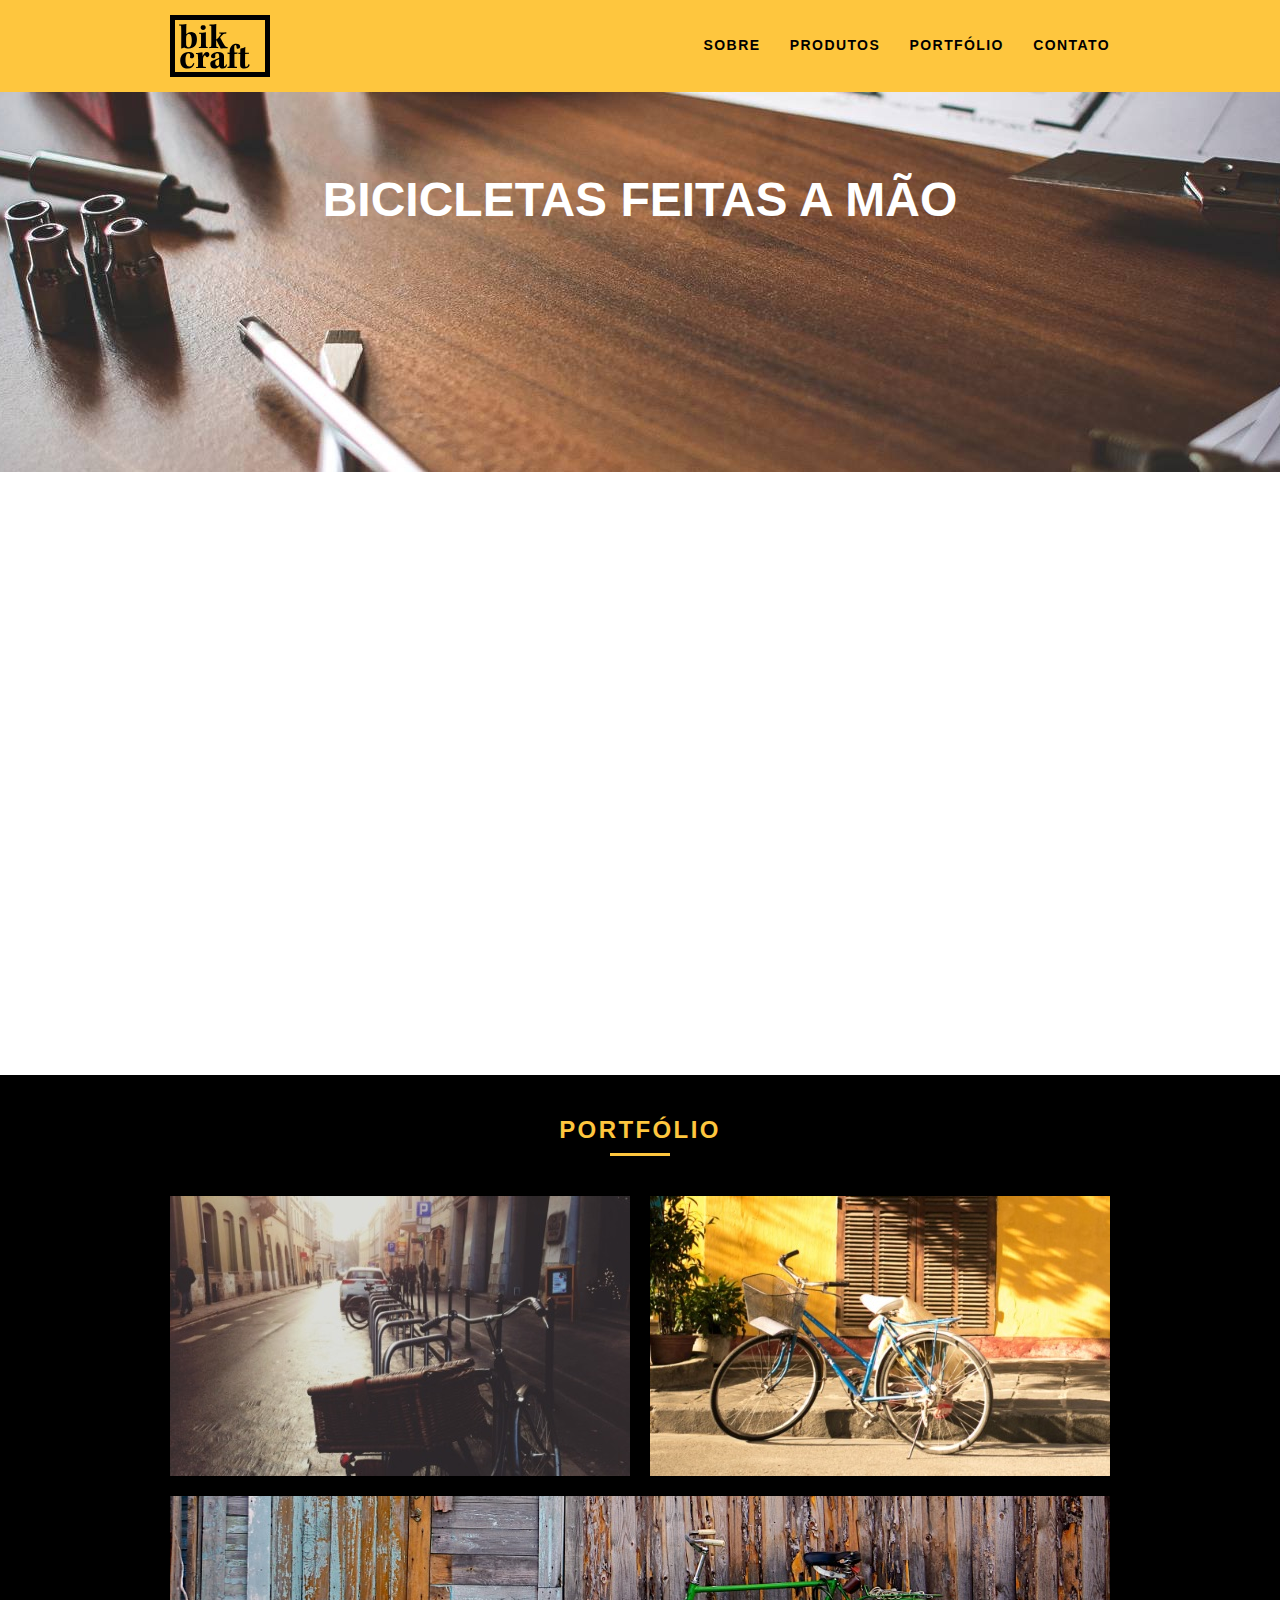
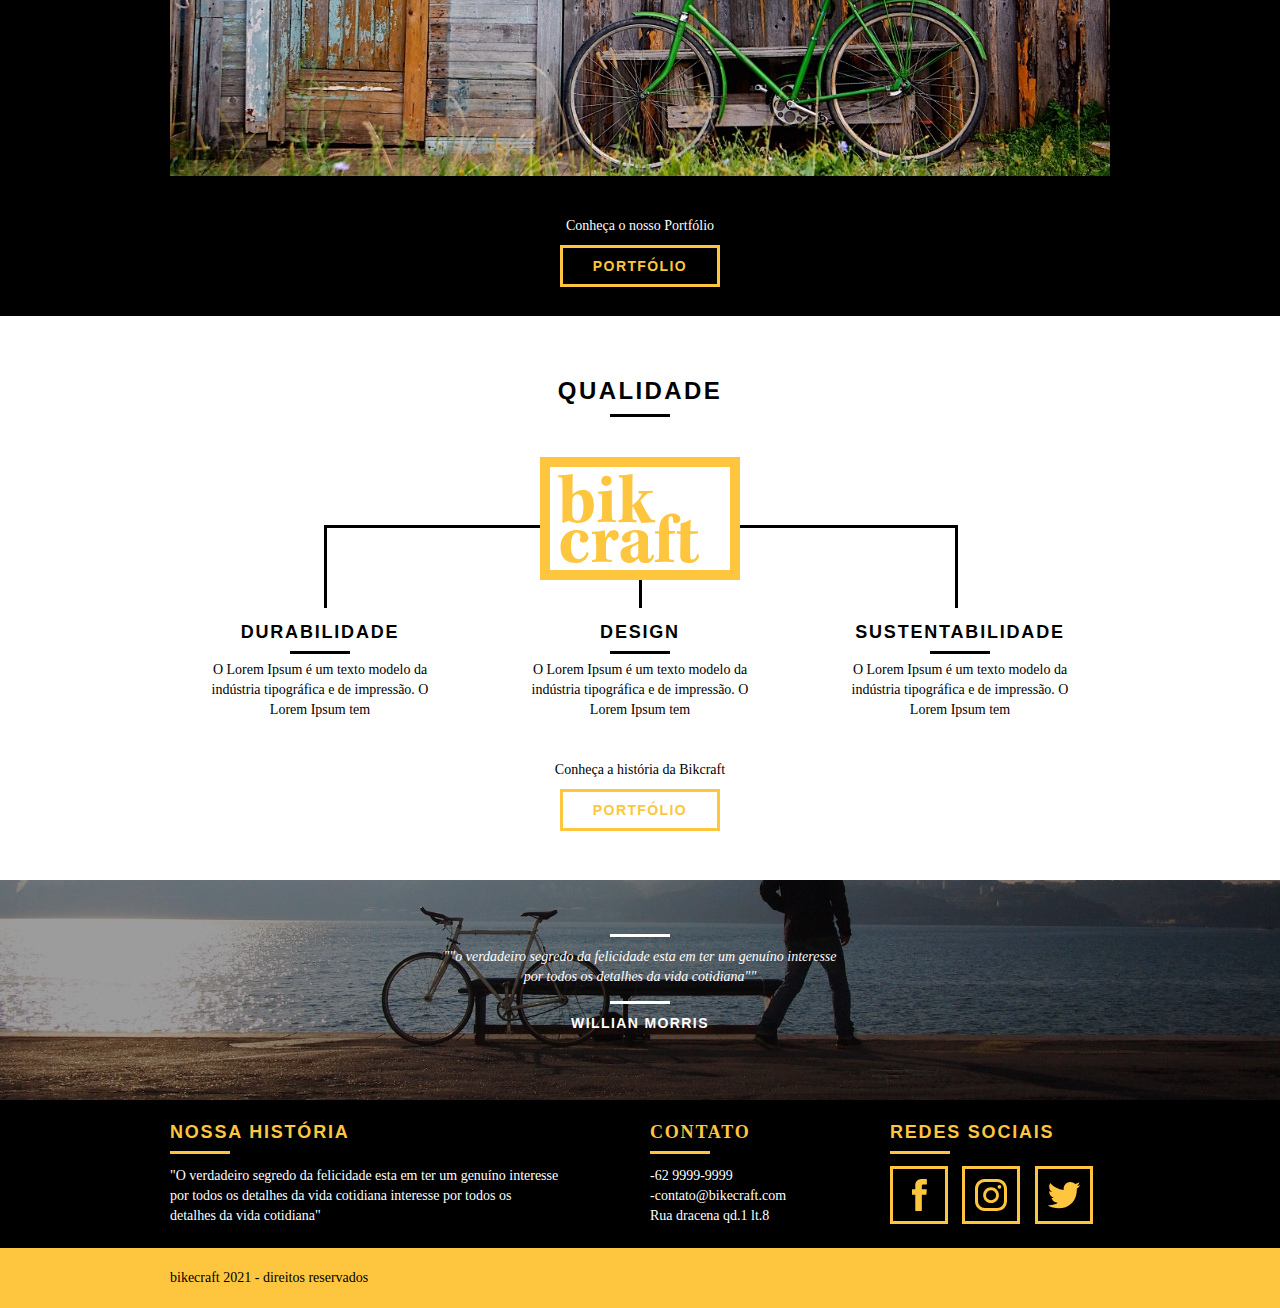
<file: web/index.html>
<!DOCTYPE html>
<html lang="pt-br">

<head>
	<meta charset="utf-8">
	<title>Bikcraft</title>
	<link rel="stylesheet" href="css/normalize.css">
	<link rel="stylesheet" href="css/reset.css">
	<link rel="stylesheet" href="css/grid.css">
	<link rel="stylesheet" href="css/style.css">
	<link rel="stylesheet" href="css/responsivo.css">
	<script>document.documentElement.classList.add("js");</script>
</head>

<body>


	<header class="header">
		<div class="container">
			<a href="index.html" class="grid-4">
				<img src="img/bikcraft.svg" alt="Bikcraft">
			</a>
			<nav class="grid-12 header_menu">
				<ul>
					<li><a href="sobre.html">Sobre</a></li>
					<li><a href="produtos.html">Produtos</a></li>
					<li><a href="portfolio.html">Portfólio</a></li>
					<li><a href="contato.html">Contato</a></li>
				</ul>
			</nav>
		</div>
	</header>

	<section class="introducao">
		<div class="container">
			<h1 data-anime="400" class="fadeInDown">Bicicletas feitas a mão</h1>
			<blockquote data-anime="800" class="fadeInDown quote-externo">
				<p>"não tenha nada em sua casa que você não considere útil ou acredita ser bonito"</p>
				<cite>WILLIAN MORRIS</cite>
			</blockquote>
			<a data-anime="1200" href="produtos.html" class="btn">Orçamento</a>

		</div>
	</section>

	<section data-anime="1600" class=" fadeInDown produtos container">
		<h2 class="subtitulo">Produtos</h2>
		<ul class="produtos_lista">

			<li class="grid-1-3">
				<div class="produtos_icone">
					<img src="img/produtos/passeio.svg" alt="Bikcraft Passeio">
				</div>
				<h3>Passeio</h3>
				<p>O Lorem Ipsum é um texto modelo da indústria tipográfica e de impressão.</p>
			</li>

			<li class="grid-1-3">
				<div class="produtos_icone">
					<img src="img/produtos/esporte.svg" alt="Bikcraft Esporte">
				</div>
				<h3>Esporte</h3>
				<p>O Lorem Ipsum é um texto modelo da indústria tipográfica e de impressão.</p>
			</li>

			<li class="grid-1-3">
				<div class="produtos_icone">
					<img src="img/produtos/retro.svg" alt="Bikcraft Retro">
				</div>
				<h3>Retro</h3>
				<p>O Lorem Ipsum é um texto modelo da indústria tipográfica e de impressão.</p>
			</li>
		</ul>

		<div class="call">
			<p>clique aqui e veja os detalhes dos produtos</p>
			<a href="produtos.html" class="btn btn-preto">Produtos</a>
		</div>

	</section>
	<!-- Fecha Produtos -->

	<section class="portfolio">
		<div class="container">
			<h2 class="subtitulo">Portfólio</h2>
			<ul class="portfolio_lista">
				<li class="grid-8"><img src="img/portfolio/retro.jpg" alt="Bicicleta Retro"></li>
				<li class="grid-8"><img src="img/portfolio/passeio.jpg" alt="Bicicleta Passeio"></li>
				<li class="grid-16"><img src="img/portfolio/esporte.jpg" alt="Bicicleta Esporte"></li>

			</ul>
			<div class="call">
				<p>Conheça o nosso Portfólio</p>
				<a href="portfolio.html" class="btn">Portfólio</a>
			</div>
		</div>
	</section>

	<section class="qualidade container">
		<h2 class="subtitulo">Qualidade</h2>
		<img src="img/bikcraft-qualidade.svg" alt="Bikcraft">
		<ul class="qualidade_lista">
			<li class="grid-1-3">
				<h3>Durabilidade</h3>
				<p>O Lorem Ipsum é um texto modelo da indústria tipográfica e de impressão. O Lorem Ipsum tem </p>
			</li>
			<li class="grid-1-3">
				<h3>Design</h3>
				<p>O Lorem Ipsum é um texto modelo da indústria tipográfica e de impressão. O Lorem Ipsum tem </p>
			</li>
			<li class="grid-1-3">
				<h3>Sustentabilidade</h3>
				<p>O Lorem Ipsum é um texto modelo da indústria tipográfica e de impressão. O Lorem Ipsum tem </p>
			</li>


		</ul>
		<div class="call">
			<p>Conheça a história da Bikcraft</p>
			<a href="portfolio.html" class="btn btn-preto">Portfólio</a>
		</div>

	</section>
	<section class="quebra">
		<blockquote class="quote-externo container">
			<p>""o verdadeiro segredo da felicidade esta em ter um genuíno interesse por todos os detalhes da vida cotidiana""</p>
			<cite>WILLIAN MORRIS</cite>
		</blockquote>
	</section>

	<footer>
		<div class="footer">
			<div class="container">

				<div class="grid-8 footer_historia">
					<h3>Nossa história</h3>
					<p>"O verdadeiro segredo da felicidade esta em ter um genuíno interesse por todos os detalhes da vida cotidiana interesse por todos os detalhes da vida cotidiana"</p>
				</div>

				<div class="grid-4 footer_contato">
					<h3>Contato</h3>
					<ul>
						<li>-62 9999-9999</li>
						<li>-contato@bikecraft.com</li>
						<li>Rua dracena qd.1 lt.8</li>
					</ul>
				</div>

				<div class="grid-4 footer_redes">
					<h3>Redes Sociais</h3>
					<ul>
						<li><a href="http://facebook.com" target="_blank"><img src="img/redes-sociais/facebook.svg" alt="facebook bikcraft"></a></li>
						<li><a href="http://instagram.com" target="_blank"><img src="img/redes-sociais/instagram.svg" alt="instagram bikcraft"></a></li>
						<li><a href="http://twitter.com" target="_blank"><img src="img/redes-sociais/twitter.svg" alt="twitter bikcraft"></a></li>
					</ul>
				</div>

			</div>
		</div>

		<div class="copy">
			<div class="container">
				<p class="grid-16">bikecraft 2021 - direitos reservados</p>
			</div>
		</div>

	</footer>

	<script src="js/simple-anime.js"></script>
	<script src="js/script.js"></script>
</body>

</html>
</file>
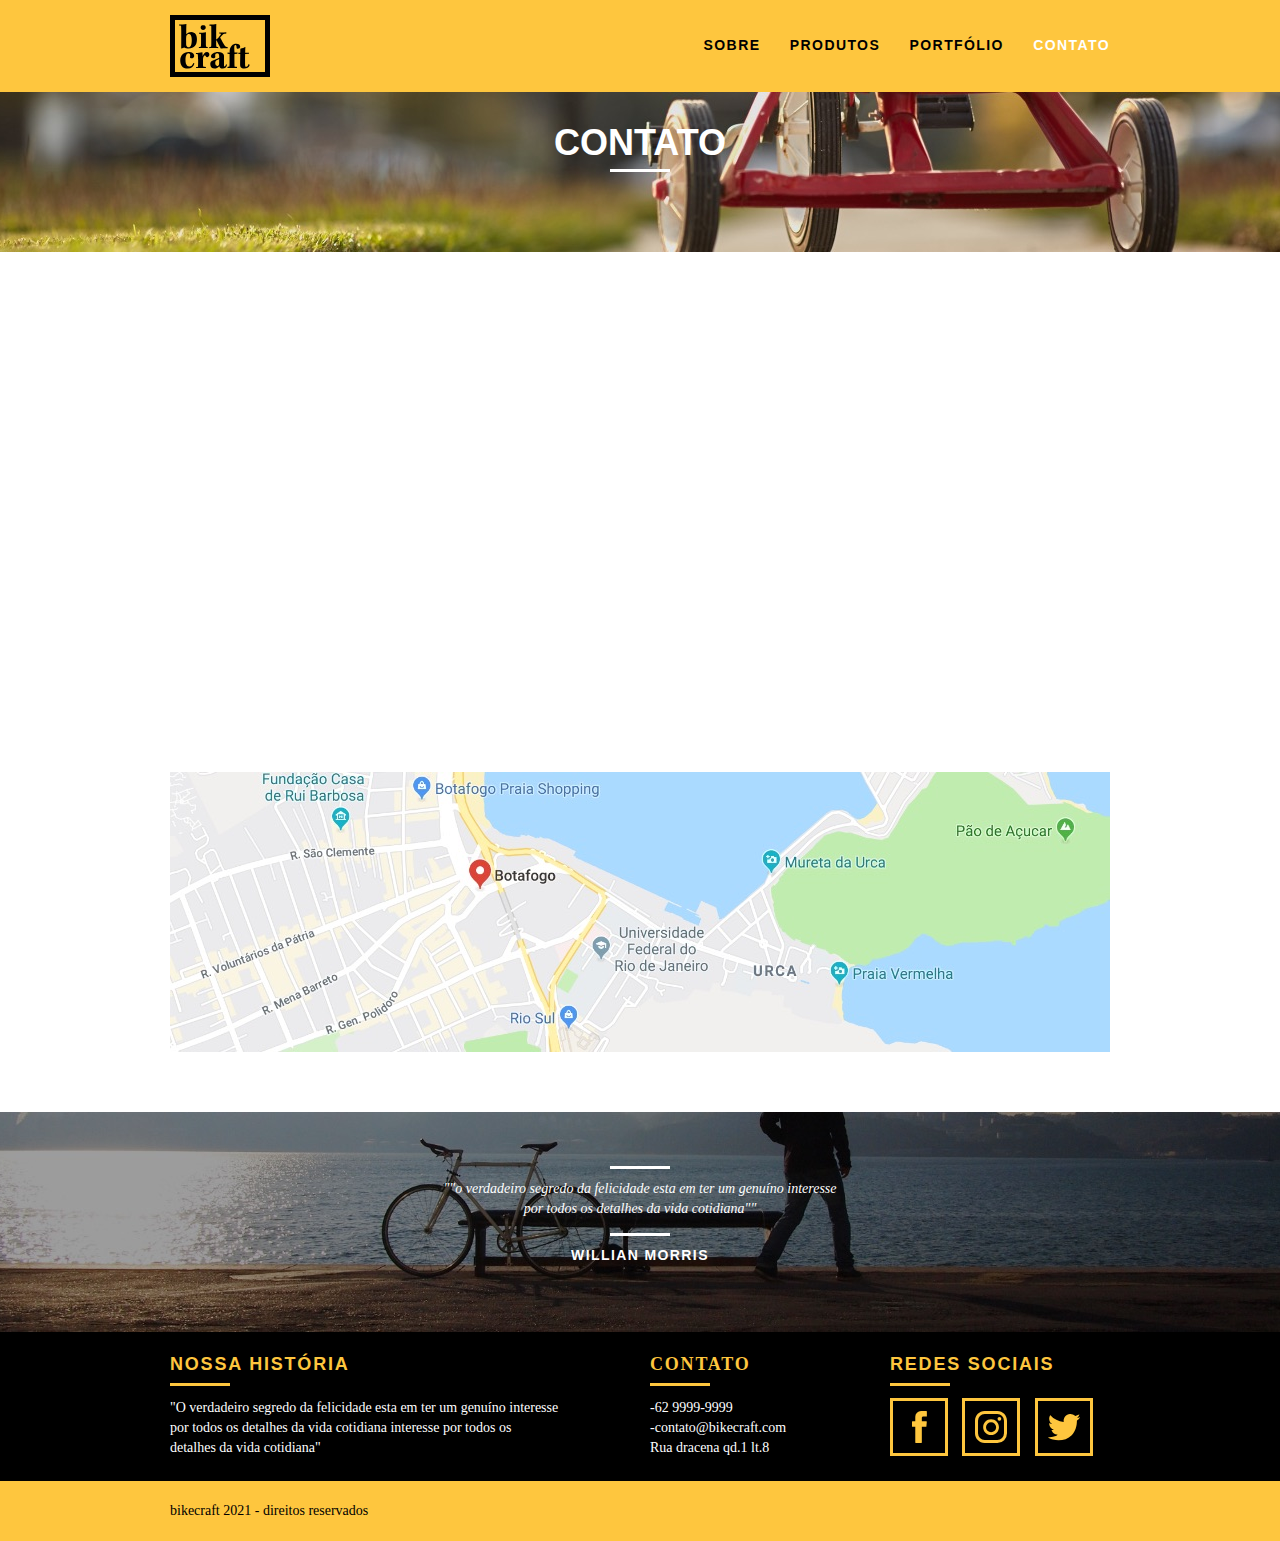
<file: web/contato.html>
<!DOCTYPE html>
<html lang="pt-br">

<head>
	<meta charset="utf-8">
	<title>Bikcraft - Contatos</title>
	<link rel="stylesheet" href="css/normalize.css">
	<link rel="stylesheet" href="css/reset.css">
	<link rel="stylesheet" href="css/grid.css">
	<link rel="stylesheet" href="css/style.css">
	<link rel="stylesheet" href="css/contato.css">
	<link rel="stylesheet" href="css/responsivo.css">
	<script>document.documentElement.classList.add("js");</script>
</head>

<body>

	<header class="header">
		<div class="container">
			<a href="index.html" class="grid-4">
				<img src="img/bikcraft.svg" alt="Bikcraft">
			</a>
			<nav class="grid-12 header_menu">
				<ul>
					<li><a href="sobre.html">Sobre</a></li>
					<li><a href="produtos.html ">Produtos</a></li>
					<li><a href="portfolio.html">Portfólio</a></li>
					<li><a href="contato.html" class="menu_ativo">Contato</a></li>
				</ul>
			</nav>
		</div>
	</header>

	<section class="introducao_interna interna_contato">
		<div class="container">
			<h1 data-anime="400" class="fadeInDown">Contato</h1>
			<p data-anime="800" class="fadeInDown quote-externo">tire as suas dúvidas com a gente</p>
		</div>
	</section>

	<!-- contato começa aqui -->

	<section data-anime="1200" class="fadeInDown contato container">
		<form id="form_orcamento" class="contato_form grid-8">
			<label for="nome">Nome</label>
			<input type="text" id="nome">
			<label for="email">E-mail</label>
			<input type="text" id="email">
			<label for="telefone">Telefone</label>
			<input type="text" id="telefone">
			<label for="espec">Especificações</label>
			<textarea id="espec"></textarea>

			<button type="submit" class="btn btn-preto">Enviar</button>
		</form>
		<div class="contato_dados grid-8">
			<h3>Dados</h3>
			<span>+55 62 9999-9999</span>
			<span>orçamento@bikecraft.com</span>
			<span> Rua ali perto - Botafogo</span>
			<span>Goiânia - GO - Brasil</span>
			<h3>Redes sociais</h3>
			<ul>
				<li><a href="http://facebook.com" target="_blank"><img src="img/redes-sociais/facebook.svg" alt="facebook bikcraft"></a></li>
				<li><a href="http://instagram.com" target="_blank"><img src="img/redes-sociais/instagram.svg" alt="instagram bikcraft"></a></li>
				<li><a href="http://twitter.com" target="_blank"><img src="img/redes-sociais/twitter.svg" alt="twitter bikcraft"></a></li>
			</ul>
		</div>
	</section>

	<!-- mapinha -->

	<section class="container contato_mapa">
		<a href="https://www.google.com.br/maps/preview" target="_blank" class="grid-16"><img src="img/endereco-bikcraft.jpg" alt=""></a>
	</section>





	<!-- Footer começa aqui-->
	<section class="quebra">
		<blockquote class="quote-externo container">
			<p>""o verdadeiro segredo da felicidade esta em ter um genuíno interesse por todos os detalhes da vida cotidiana""</p>
			<cite>WILLIAN MORRIS</cite>
		</blockquote>
	</section>

	<footer>
		<div class="footer">
			<div class="container">

				<div class="grid-8 footer_historia">
					<h3>Nossa história</h3>
					<p>"O verdadeiro segredo da felicidade esta em ter um genuíno interesse por todos os detalhes da vida cotidiana interesse por todos os detalhes da vida cotidiana"</p>
				</div>

				<div class="grid-4 footer_contato">
					<h3>Contato</h3>
					<ul>
						<li>-62 9999-9999</li>
						<li>-contato@bikecraft.com</li>
						<li>Rua dracena qd.1 lt.8</li>
					</ul>
				</div>

				<div class="grid-4 footer_redes">
					<h3>Redes Sociais</h3>
					<ul>
						<li><a href="http://facebook.com" target="_blank"><img src="img/redes-sociais/facebook.svg" alt="facebook bikcraft"></a></li>
						<li><a href="http://instagram.com" target="_blank"><img src="img/redes-sociais/instagram.svg" alt="instagram bikcraft"></a></li>
						<li><a href="http://twitter.com" target="_blank"><img src="img/redes-sociais/twitter.svg" alt="twitter bikcraft"></a></li>
					</ul>
				</div>

			</div>
		</div>

		<div class="copy">
			<div class="container">
				<p class="grid-16">bikecraft 2021 - direitos reservados</p>
			</div>
		</div>

	</footer>

	<script src="js/simple-anime.js"></script>
	<script src="js/script.js"></script>

</body>

</html>
</file>
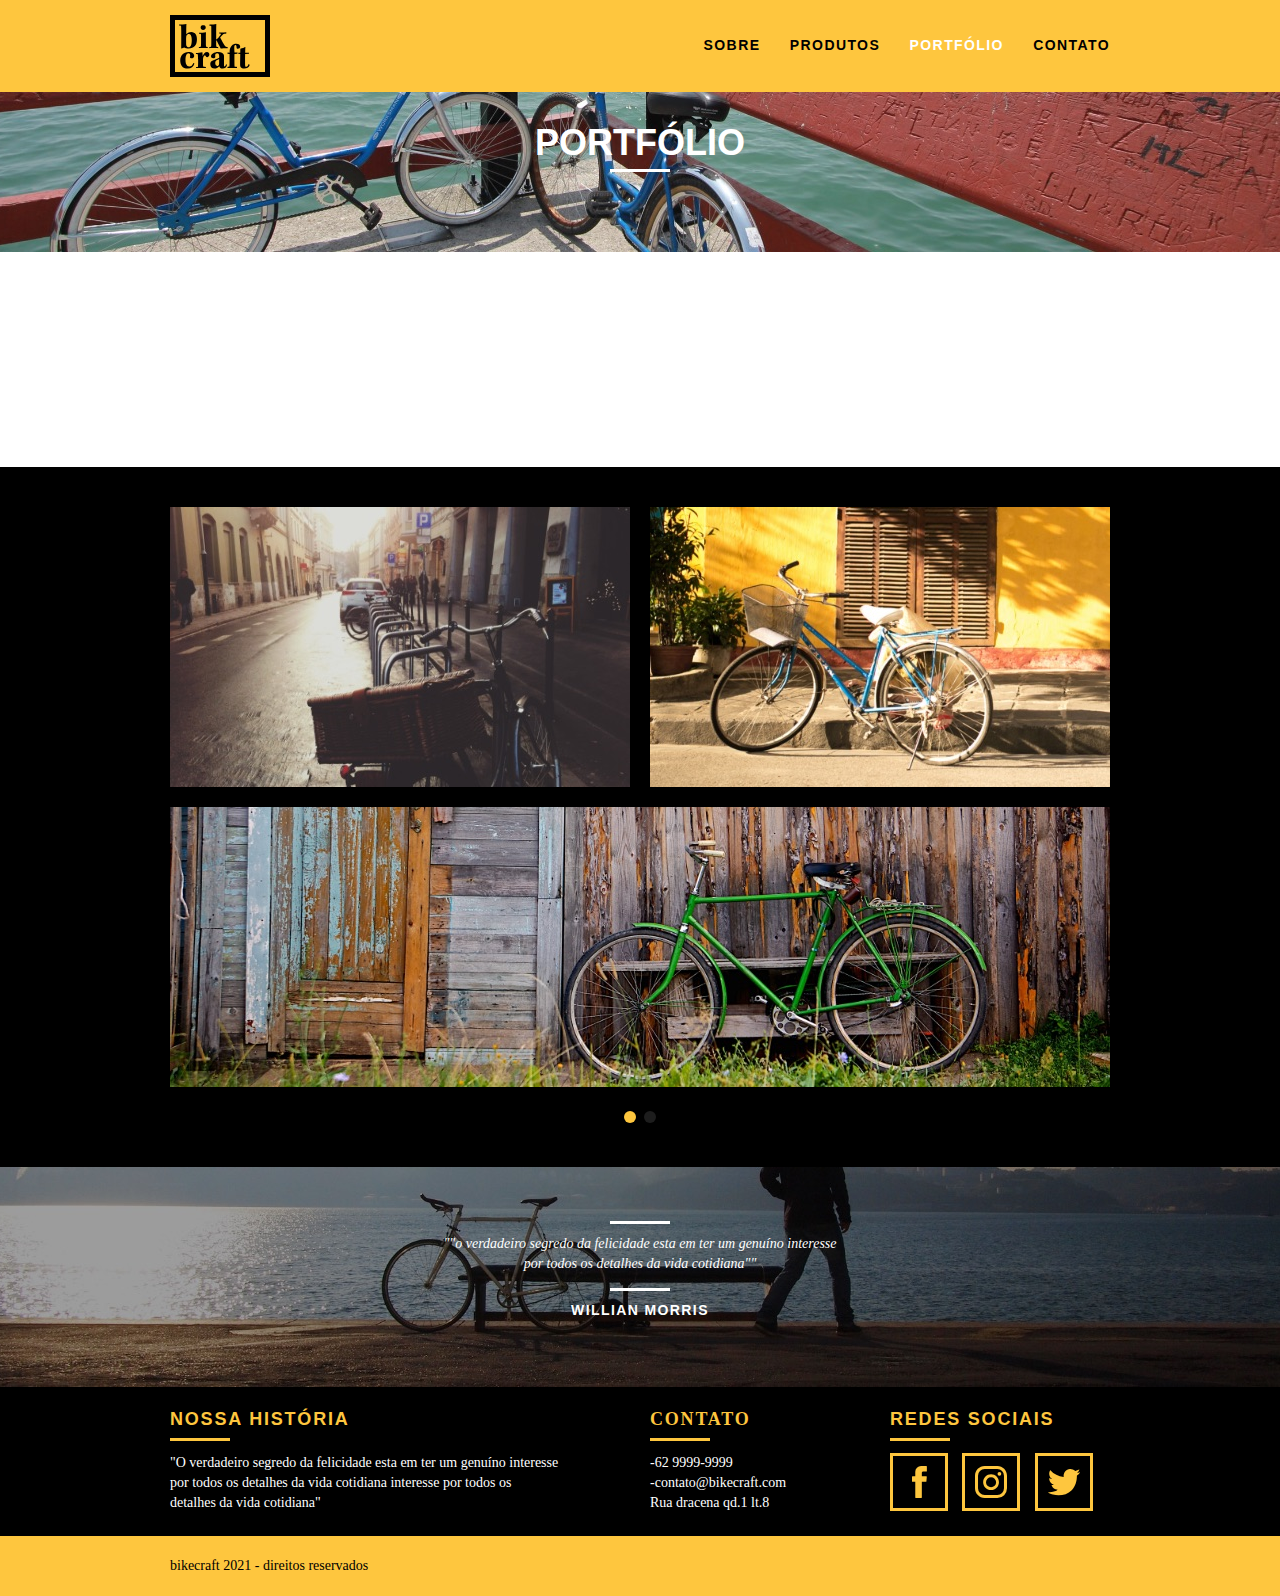
<file: web/portfolio.html>
<!DOCTYPE html>
<html lang="pt-br">

<head>
	<meta charset="utf-8">
	<title>Bikcraft - Portfólio</title>
	<link rel="stylesheet" href="css/normalize.css">
	<link rel="stylesheet" href="css/reset.css">
	<link rel="stylesheet" href="css/grid.css">
	<link rel="stylesheet" href="css/style.css">
	<link rel="stylesheet" href="css/portfolio.css">
	<link rel="stylesheet" href="css/responsivo.css">
	<script>document.documentElement.classList.add("js");</script>
</head>

<body>

	<header class="header">
		<div class="container">
			<a href="index.html" class="grid-4">
				<img src="img/bikcraft.svg" alt="Bikcraft">
			</a>
			<nav class="grid-12 header_menu">
				<ul>
					<li><a href="sobre.html">Sobre</a></li>
					<li><a href="produtos.html">Produtos</a></li>
					<li><a href="portfolio.html" class="menu_ativo">Portfólio</a></li>
					<li><a href="contato.html">Contato</a></li>
				</ul>
			</nav>
		</div>
	</header>

	<section class="introducao_interna interna_portfolio">
		<div class="container">
			<h1 data-anime="400" class="fadeInDown">Portfólio</h1>
			<p data-anime="800" class="fadeInDown quote-externo">conheça os projetos que amamos mostrar</p>
		</div>
	</section>

	<section data-anime="1200" class="fadeInDown container" data-slide="quote">
		<blockquote class="quote_clientes">
			<p>"No mundo atual, a continua expansão de nossa
				atividade cumpre um papel essencial na formulação da
				gestão inovadora da qual fazemos parte."</p>
			<cite>Barbara Moss</cite>
		</blockquote>

		<blockquote class="quote_clientes">
			<p>"Mussum Ipsum, cacilds vidis litro abertis.
				Mais vale um bebadis conhecidiss, que um alcoolatra
				anonimis. Vehicula non. Ut sed ex eros."</p>
			<cite>Mussum</cite>
		</blockquote>

		<blockquote class="quote_clientes">
			<p>"Vivamus sit amet nibh non tellus tristique interdum.
				Atirei o pau no gatis, per gatis num morreus.
				Detraxit consequat et quo num tendi nada."</p>
			<cite>O tal Rato</cite>
		</blockquote>

	</section>

	<section class="portfolio">
		<div class="container" data-slide="portfolio">
			<ul class="portfolio_lista">
				<li class="grid-8"><img src="img/portfolio/retro.jpg" alt="Bicicleta Retro"></li>
				<li class="grid-8"><img src="img/portfolio/passeio.jpg" alt="Bicicleta Passeio"></li>
				<li class="grid-16"><img src="img/portfolio/esporte.jpg" alt="Bicicleta Esporte"></li>
			</ul>
			<ul class="portfolio_lista">
				<li class="grid-8"><img src="img/portfolio/passeio.jpg" alt="Bicicleta Passeio"></li>
				<li class="grid-8"><img src="img/portfolio/retro.jpg" alt="Bicicleta Retro"></li>
				<li class="grid-16"><img src="img/portfolio/esporte.jpg" alt="Bicicleta Esporte"></li>
			</ul>
		</div>
	</section>


	<!-- Quebra para o footer -->
	<section class="quebra">
		<blockquote class="quote-externo container">
			<p>""o verdadeiro segredo da felicidade esta em ter um genuíno interesse por todos os detalhes da vida cotidiana""</p>
			<cite>WILLIAN MORRIS</cite>
		</blockquote>
	</section>

	<footer>
		<div class="footer">
			<div class="container">

				<div class="grid-8 footer_historia">
					<h3>Nossa história</h3>
					<p>"O verdadeiro segredo da felicidade esta em ter um genuíno interesse por todos os detalhes da vida cotidiana interesse por todos os detalhes da vida cotidiana"</p>
				</div>

				<div class="grid-4 footer_contato">
					<h3>Contato</h3>
					<ul>
						<li>-62 9999-9999</li>
						<li>-contato@bikecraft.com</li>
						<li>Rua dracena qd.1 lt.8</li>
					</ul>
				</div>

				<div class="grid-4 footer_redes">
					<h3>Redes Sociais</h3>
					<ul>
						<li><a href="http://facebook.com" target="_blank"><img src="img/redes-sociais/facebook.svg" alt="facebook bikcraft"></a></li>
						<li><a href="http://instagram.com" target="_blank"><img src="img/redes-sociais/instagram.svg" alt="instagram bikcraft"></a></li>
						<li><a href="http://twitter.com" target="_blank"><img src="img/redes-sociais/twitter.svg" alt="twitter bikcraft"></a></li>
					</ul>
				</div>
			</div>
		</div>

		<div class="copy">
			<div class="container">
				<p class="grid-16">bikecraft 2021 - direitos reservados</p>
			</div>
		</div>
	</footer>
	<script src="js/simple-anime.js"></script>
	<script src="js/simple-slide.js"></script>
	<script src="js/script.js"></script>
</body>

</html>
</file>
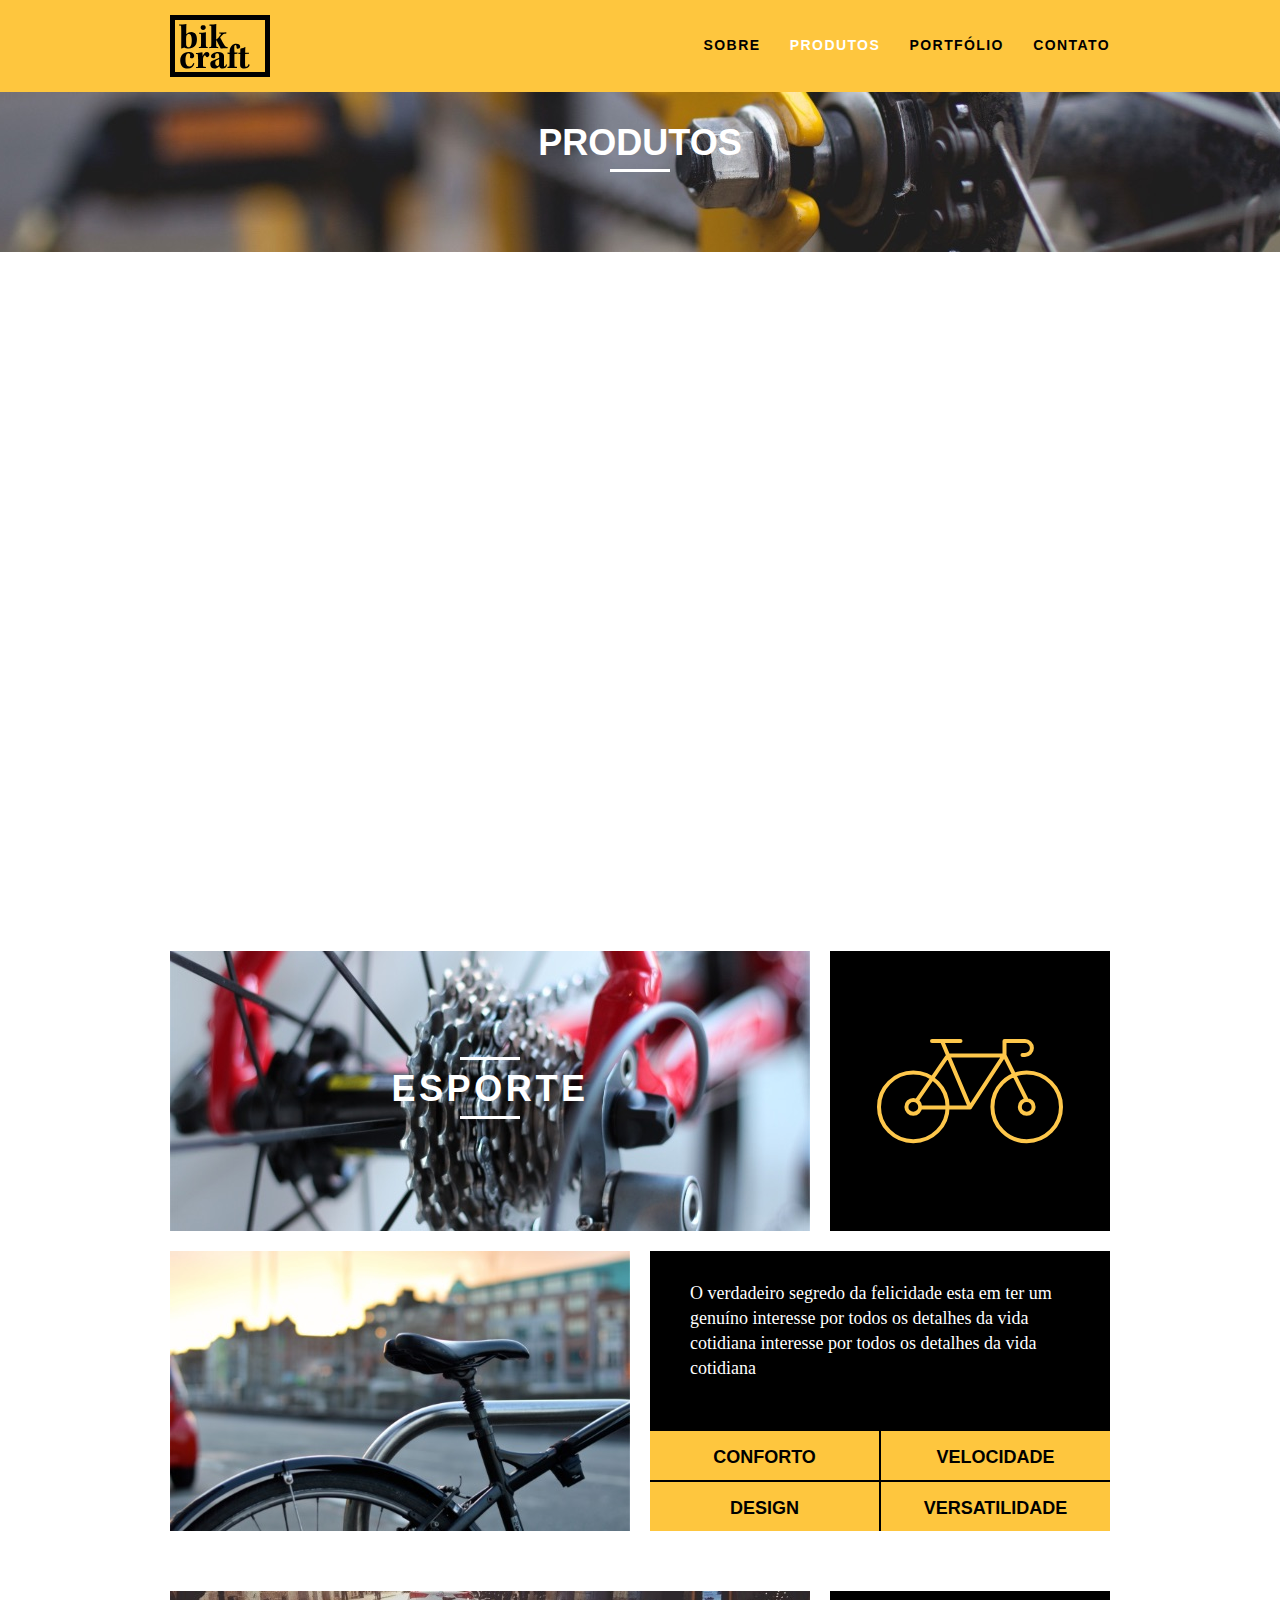
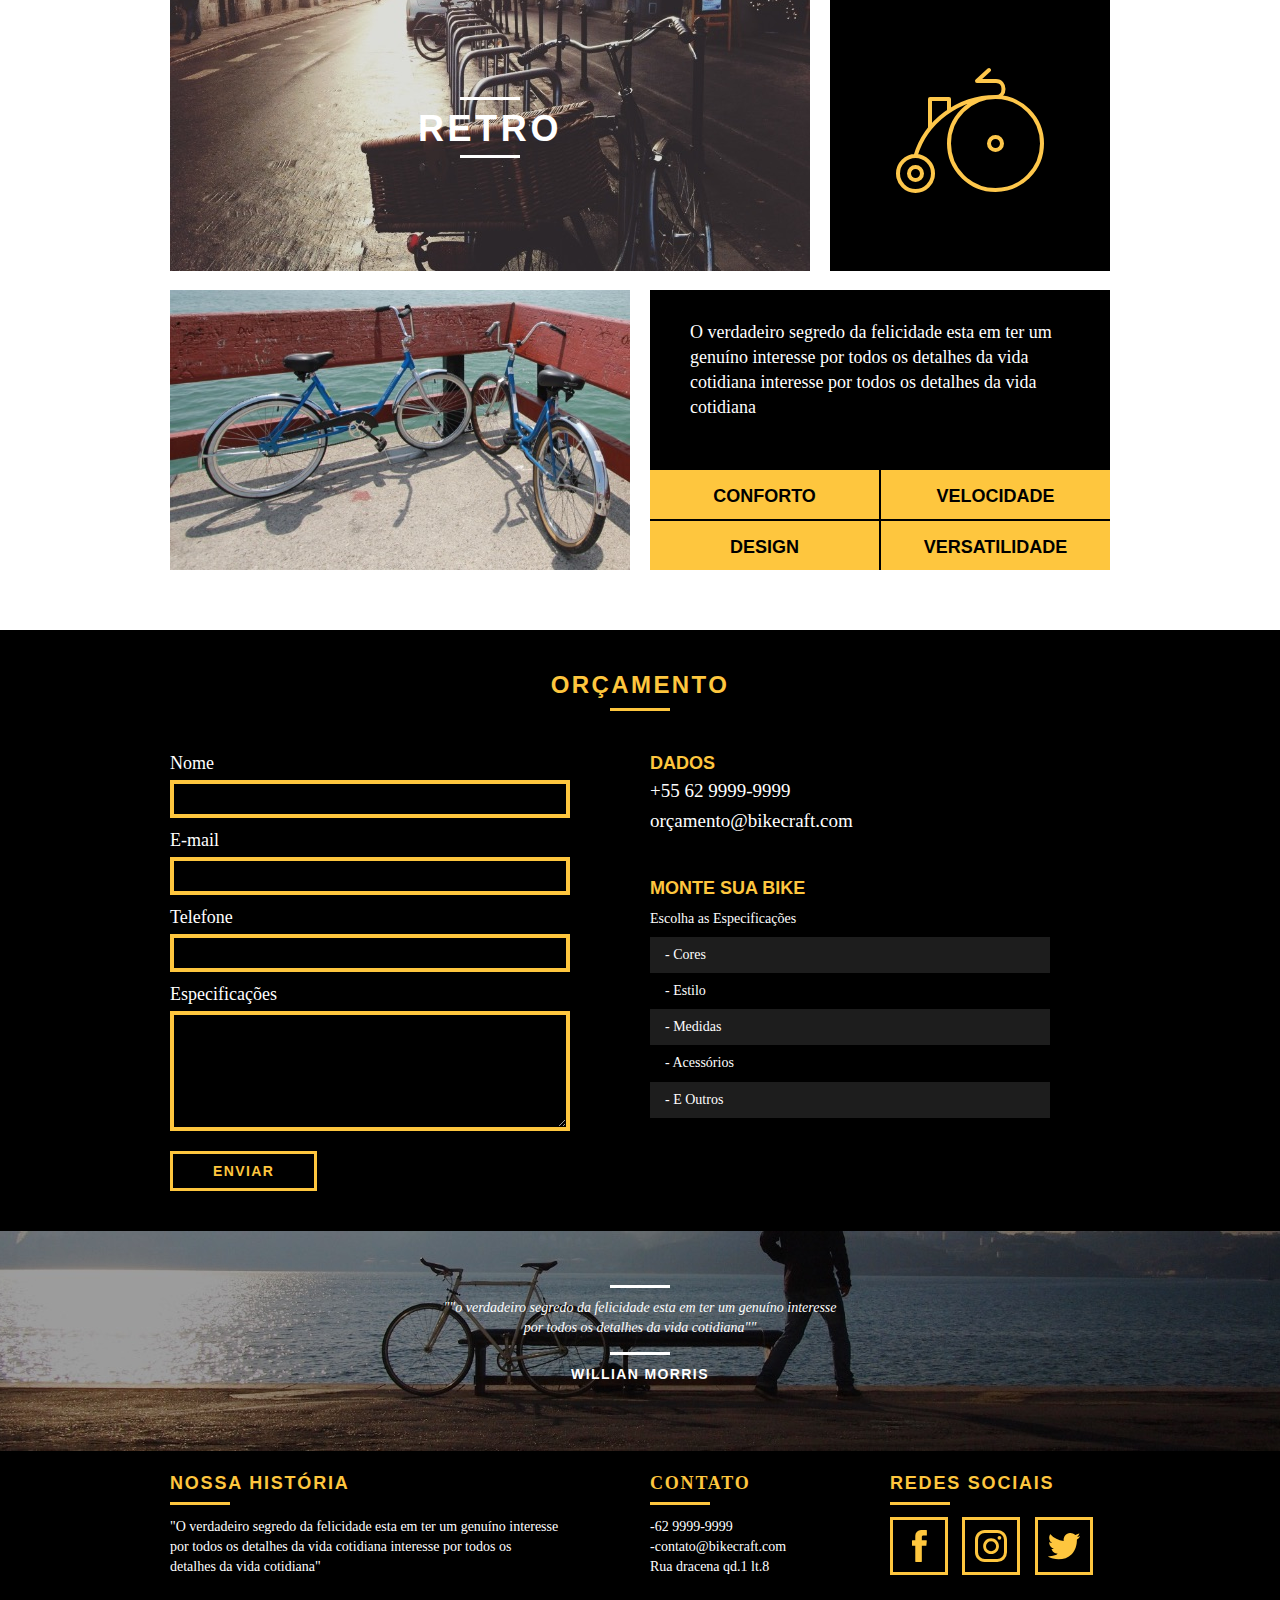
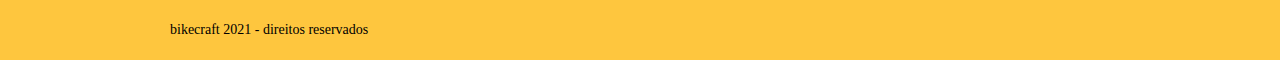
<file: web/produtos.html>
<!DOCTYPE html>
<html lang="pt-br">

<head>
	<meta charset="utf-8">
	<title>Bikcraft - Produtos</title>
	<link rel="stylesheet" href="css/normalize.css">
	<link rel="stylesheet" href="css/reset.css">
	<link rel="stylesheet" href="css/grid.css">
	<link rel="stylesheet" href="css/style.css">
	<link rel="stylesheet" href="css/produtos.css">
	<link rel="stylesheet" href="css/responsivo.css">
	<script>document.documentElement.classList.add("js");</script>
</head>

<body>

	<header class="header">
		<div class="container">
			<a href="index.html" class="grid-4">
				<img src="img/bikcraft.svg" alt="Bikcraft">
			</a>
			<nav class="grid-12 header_menu">
				<ul>
					<li><a href="sobre.html">Sobre</a></li>
					<li><a href="produtos.html " class="menu_ativo">Produtos</a></li>
					<li><a href="portfolio.html">Portfólio</a></li>
					<li><a href="contato.html">Contato</a></li>
				</ul>
			</nav>
		</div>
	</header>

	<section class="introducao_interna interna_produtos">
		<div class="container">
			<h1 data-anime="400" class="fadeInDown">Produtos</h1>
			<p data-anime="800" class="fadeInDown quote-externo">Conheça todos os os nossos produtos</p>
		</div>
	</section>

	<!-- produtos começa aqui -->

	<section data-anime="1200" class="fadeInDown container produto_item">
		<div class="grid-11">
			<img src="img/produtos/bikcraft-passeio-1.jpg" alt="bikcraft passeio">
			<h2>passeio</h2>
		</div>
		<div class="grid-5 produto_icone"><img src=" img/produtos/passeio.svg" alt="passeio"></div>
		<div class="grid-8"><img src="img/produtos/bikcraft-passeio-2.jpg" alt="bikcraft passeio"></div>
		<div class="grid-8 produto_info">
			<p>O verdadeiro segredo da felicidade esta em ter um genuíno interesse por todos os detalhes da vida cotidiana interesse por todos os detalhes da vida cotidiana</p>
			<ul>
				<li>Conforto</li>
				<li>Velocidade</li>
				<li>Design</li>
				<li>Versatilidade</li>
			</ul>
		</div>
	</section>

	<section class="container produto_item">
		<div class="grid-11">
			<img src="img/produtos/bikcraft-esporte-1.jpg" alt="bikcraft esporte">
			<h2>esporte</h2>
		</div>
		<div class="grid-5 produto_icone"><img src=" img/produtos/esporte.svg" alt="esporte"></div>
		<div class="grid-8"><img src="img/produtos/bikcraft-esporte-2.jpg" alt="bikcraft esporte"></div>
		<div class="grid-8 produto_info">
			<p>O verdadeiro segredo da felicidade esta em ter um genuíno interesse por todos os detalhes da vida cotidiana interesse por todos os detalhes da vida cotidiana</p>
			<ul>
				<li>Conforto</li>
				<li>Velocidade</li>
				<li>Design</li>
				<li>Versatilidade</li>
			</ul>
		</div>
	</section>

	<section class="container produto_item">
		<div class="grid-11">
			<img src="img/produtos/bikcraft-retro-1.jpg" alt="bikcraft retro">
			<h2>retro</h2>
		</div>
		<div class="grid-5 produto_icone"><img src=" img/produtos/retro.svg" alt="retro"></div>
		<div class="grid-8"><img src="img/produtos/bikcraft-retro-2.jpg" alt="bikcraft retro"></div>
		<div class="grid-8 produto_info">
			<p>O verdadeiro segredo da felicidade esta em ter um genuíno interesse por todos os detalhes da vida cotidiana interesse por todos os detalhes da vida cotidiana</p>
			<ul>
				<li>Conforto</li>
				<li>Velocidade</li>
				<li>Design</li>
				<li>Versatilidade</li>
			</ul>
		</div>
	</section>

	<section class="orcamento">
		<div class="container">
			<h2 class="subtitulo">Orçamento</h2>
			<form id="form_orcamento" class="form grid-8">
				<label for="nome">Nome</label>
				<input type="text" id="nome">
				<label for="email">E-mail</label>
				<input type="text" id="email">
				<label for="telefone">Telefone</label>
				<input type="text" id="telefone">
				<label for="espec">Especificações</label>
				<textarea id="espec"></textarea>

				<button type="submit" class="btn">Enviar</button>
			</form>
			<div class="orcamento_dados grid-8">
				<h3>Dados</h3>
				<span>+55 62 9999-9999</span>
				<span>orçamento@bikecraft.com</span>
				<h3>Monte sua bike</h3>
				<p>Escolha as Especificações</p>
				<ul>
					<li>- Cores</li>
					<li>- Estilo</li>
					<li>- Medidas</li>
					<li>- Acessórios</li>
					<li>- E Outros</li>

				</ul>

			</div>

		</div>

	</section>




	<!-- Footer começa aqui-->
	<section class="quebra">
		<blockquote class="quote-externo container">
			<p>""o verdadeiro segredo da felicidade esta em ter um genuíno interesse por todos os detalhes da vida cotidiana""</p>
			<cite>WILLIAN MORRIS</cite>
		</blockquote>
	</section>

	<footer>
		<div class="footer">
			<div class="container">

				<div class="grid-8 footer_historia">
					<h3>Nossa história</h3>
					<p>"O verdadeiro segredo da felicidade esta em ter um genuíno interesse por todos os detalhes da vida cotidiana interesse por todos os detalhes da vida cotidiana"</p>
				</div>

				<div class="grid-4 footer_contato">
					<h3>Contato</h3>
					<ul>
						<li>-62 9999-9999</li>
						<li>-contato@bikecraft.com</li>
						<li>Rua dracena qd.1 lt.8</li>
					</ul>
				</div>

				<div class="grid-4 footer_redes">
					<h3>Redes Sociais</h3>
					<ul>
						<li><a href="http://facebook.com" target="_blank"><img src="img/redes-sociais/facebook.svg" alt="facebook bikcraft"></a></li>
						<li><a href="http://instagram.com" target="_blank"><img src="img/redes-sociais/instagram.svg" alt="instagram bikcraft"></a></li>
						<li><a href="http://twitter.com" target="_blank"><img src="img/redes-sociais/twitter.svg" alt="twitter bikcraft"></a></li>
					</ul>
				</div>

			</div>
		</div>

		<div class="copy">
			<div class="container">
				<p class="grid-16">bikecraft 2021 - direitos reservados</p>
			</div>
		</div>

	</footer>

	<script src="js/simple-anime.js"></script>
	<script src="js/script.js"></script>

</body>

</html>
</file>
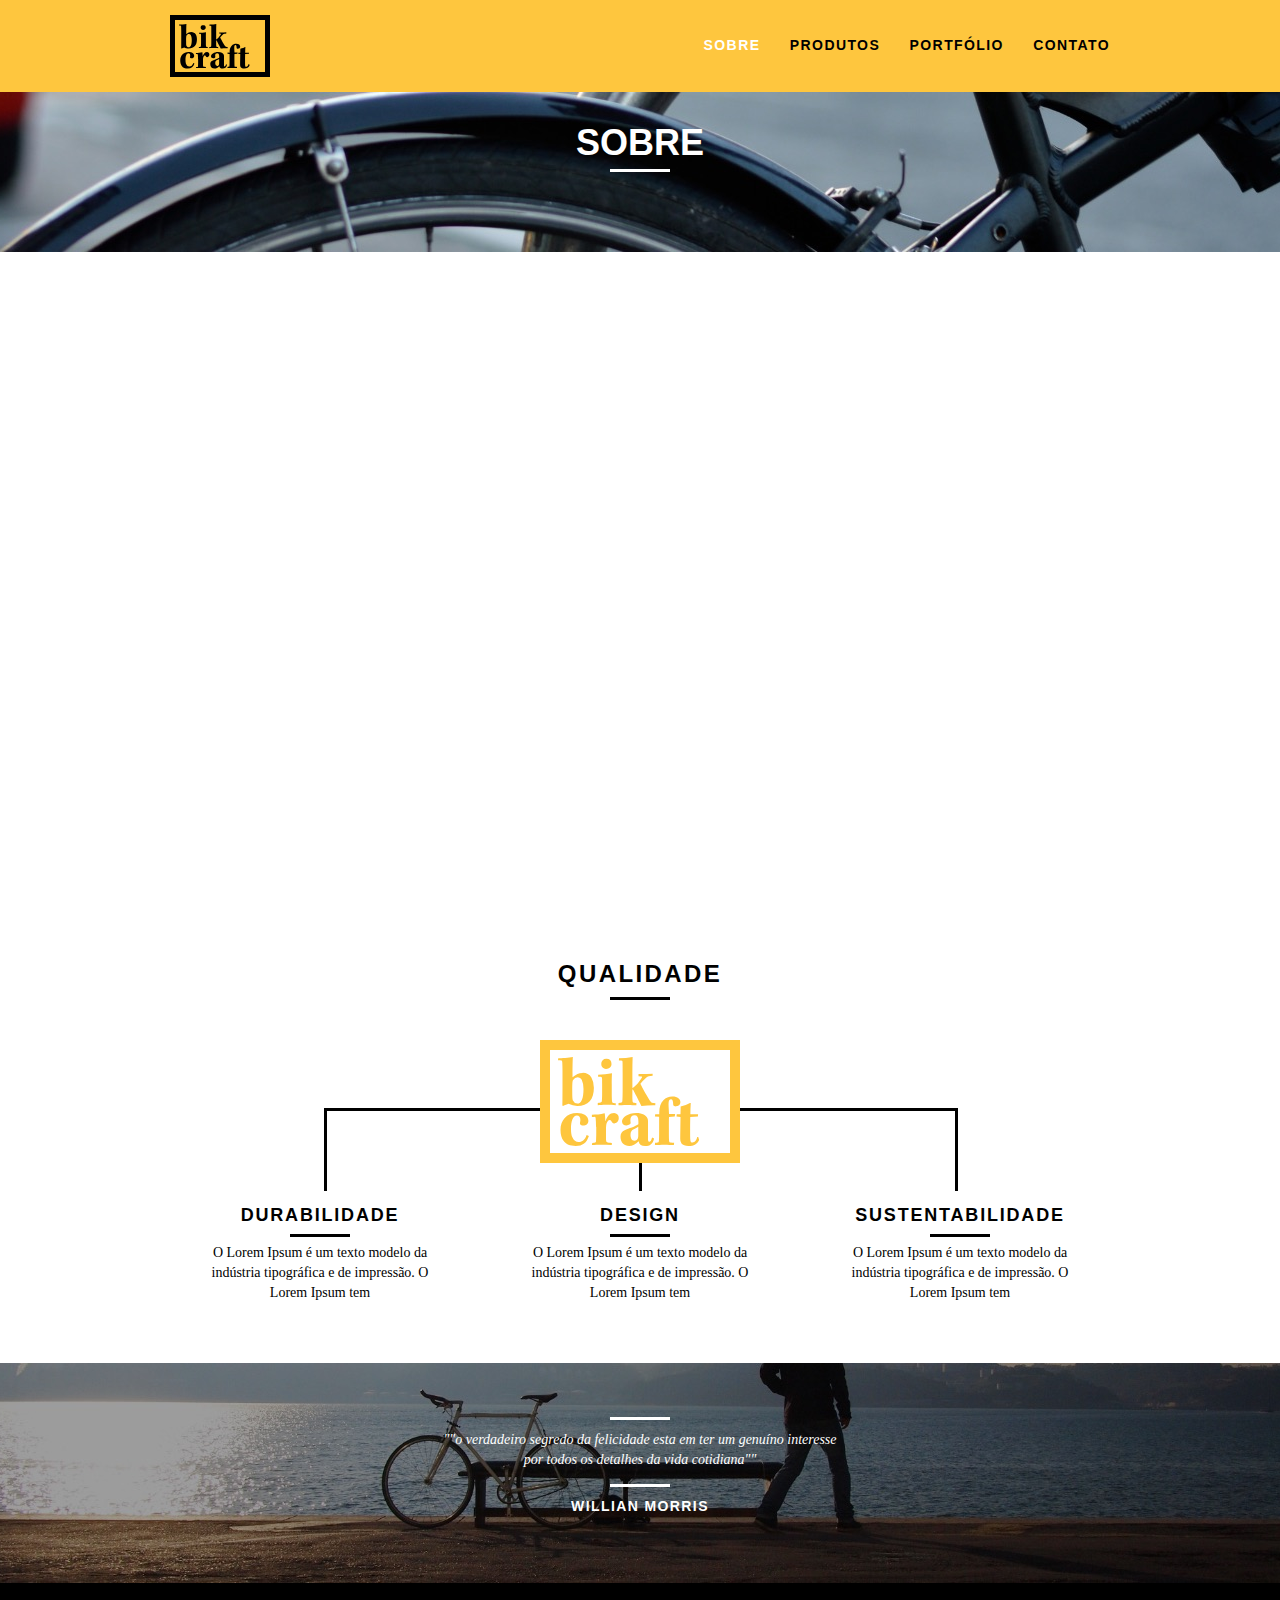
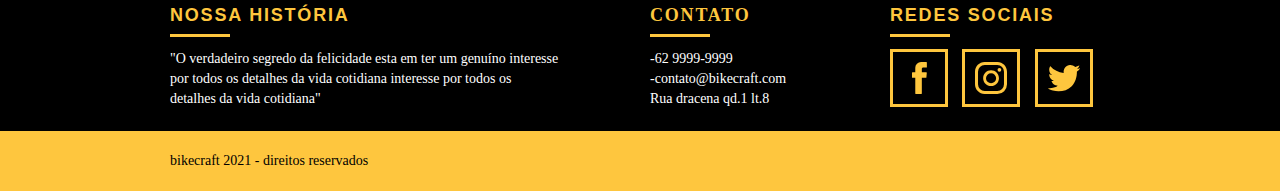
<file: web/sobre.html>
<!DOCTYPE html>
<html lang="pt-br">

<head>
	<meta charset="utf-8">
	<title>Bikcraft - Sobre</title>
	<link rel="stylesheet" href="css/normalize.css">
	<link rel="stylesheet" href="css/reset.css">
	<link rel="stylesheet" href="css/grid.css">
	<link rel="stylesheet" href="css/style.css">
	<link rel="stylesheet" href="css/sobre.css">
	<link rel="stylesheet" href="css/responsivo.css">
	<script>document.documentElement.classList.add("js");</script>
</head>

<body>

	<header class="header">
		<div class="container">
			<a href="index.html" class="grid-4">
				<img src="img/bikcraft.svg" alt="Bikcraft">
			</a>
			<nav class="grid-12 header_menu">
				<ul>
					<li><a href="sobre.html" class="menu_ativo">Sobre</a></li>
					<li><a href="produtos.html">Produtos</a></li>
					<li><a href="portfolio.html">Portfólio</a></li>
					<li><a href="contato.html">Contato</a></li>
				</ul>
			</nav>
		</div>
	</header>

	<section class="introducao_interna interna_sobre">
		<div class="container">
			<h1 data-anime="400" class="fadeInDown">Sobre</h1>
			<p data-anime="800" class="fadeInDown quote-externo">Conheça mais sobre a Bikcraft</p>
		</div>
	</section>
	<section data-anime="1200" class="fadeInDown missao_sobre container">
		<div class="grid-10">
			<h2 class="subtitulo-interno">História, Missão e visão</h2>
			<p>O verdadeiro segredo da felicidade esta em ter um genuíno
				interesse por todos os detalhes da vida cotidiana interesse por todos os detalhes da vida cotidiana</p>
			<p>O verdadeiro segredo da felicidade esta em ter um genuíno
				interesse por todos os detalhes da vida cotidiana interesse por todos os detalhes da vida cotidiana</p>
		</div>

		<div class="grid-6">
			<h2 class="subtitulo-interno">Valores</h2>
			<ul>
				<li>- Qualidade no processo com</li>
				<li>- Foco no cliente sem perder a</li>
				<li>- Diversão, preservando a</li>
				<li>- Natureza com sustentabilidade</li>
			</ul>
		</div>

		<div class="grid-16 foto-equipe">
			<img src="img/equipe-bikcraft.jpg" alt="Equipe Bikcraft">
		</div>


	</section>



	<section class="qualidade container">
		<h2 class="subtitulo">Qualidade</h2>
		<img src="img/bikcraft-qualidade.svg" alt="Bikcraft">
		<ul class="qualidade_lista">
			<li class="grid-1-3">
				<h3>Durabilidade</h3>
				<p>O Lorem Ipsum é um texto modelo da indústria tipográfica e de impressão. O Lorem Ipsum tem </p>
			</li>
			<li class="grid-1-3">
				<h3>Design</h3>
				<p>O Lorem Ipsum é um texto modelo da indústria tipográfica e de impressão. O Lorem Ipsum tem </p>
			</li>
			<li class="grid-1-3">
				<h3>Sustentabilidade</h3>
				<p>O Lorem Ipsum é um texto modelo da indústria tipográfica e de impressão. O Lorem Ipsum tem </p>
			</li>


	</section>
	<section class="quebra">
		<blockquote class="quote-externo container">
			<p>""o verdadeiro segredo da felicidade esta em ter um genuíno interesse por todos os detalhes da vida cotidiana""</p>
			<cite>WILLIAN MORRIS</cite>
		</blockquote>
	</section>

	<footer>
		<div class="footer">
			<div class="container">

				<div class="grid-8 footer_historia">
					<h3>Nossa história</h3>
					<p>"O verdadeiro segredo da felicidade esta em ter um genuíno interesse por todos os detalhes da vida cotidiana interesse por todos os detalhes da vida cotidiana"</p>
				</div>

				<div class="grid-4 footer_contato">
					<h3>Contato</h3>
					<ul>
						<li>-62 9999-9999</li>
						<li>-contato@bikecraft.com</li>
						<li>Rua dracena qd.1 lt.8</li>
					</ul>
				</div>

				<div class="grid-4 footer_redes">
					<h3>Redes Sociais</h3>
					<ul>
						<li><a href="http://facebook.com" target="_blank"><img src="img/redes-sociais/facebook.svg" alt="facebook bikcraft"></a></li>
						<li><a href="http://instagram.com" target="_blank"><img src="img/redes-sociais/instagram.svg" alt="instagram bikcraft"></a></li>
						<li><a href="http://twitter.com" target="_blank"><img src="img/redes-sociais/twitter.svg" alt="twitter bikcraft"></a></li>
					</ul>
				</div>

			</div>
		</div>

		<div class="copy">
			<div class="container">
				<p class="grid-16">bikecraft 2021 - direitos reservados</p>
			</div>
		</div>

	</footer>

	<script src="js/simple-anime.js"></script>
	<script src="js/script.js"></script>
</body>

</html>
</file>
<file: web/css/grid.css>
*,
*:before,
*:after {
  -webkit-box-sizing: border-box;
  -moz-box-sizing: border-box;
  box-sizing: border-box;
}

.container {
  width: 960px;
  margin: 0 auto;
  padding: 0px;
  position: relative;
}

.container:after,
.container:before {
  content: " ";
  display: table;
}

.container:after {
  clear: both;
}

.grid-1,
.grid-2,
.grid-3,
.grid-4,
.grid-5,
.grid-6,
.grid-7,
.grid-8,
.grid-9,
.grid-10,
.grid-11,
.grid-12,
.grid-13,
.grid-14,
.grid-15,
.grid-16,
.grid-1-3 {
  float: left;
  margin-left: 10px;
  margin-right: 10px;
}

.grid-1 {
  width: 40px;
}
.grid-2 {
  width: 100px;
}
.grid-3 {
  width: 160px;
}
.grid-4 {
  width: 220px;
}
.grid-5 {
  width: 280px;
}
.grid-6 {
  width: 340px;
}
.grid-7 {
  width: 400px;
}
.grid-8 {
  width: 460px;
}
.grid-9 {
  width: 520px;
}
.grid-10 {
  width: 580px;
}
.grid-11 {
  width: 640px;
}
.grid-12 {
  width: 700px;
}
.grid-13 {
  width: 760px;
}
.grid-14 {
  width: 820px;
}
.grid-15 {
  width: 880px;
}
.grid-16 {
  width: 940px;
}
.grid-1-3 {
  width: 300px;
}

@media only screen and (min-width: 788px) and (max-width: 979px) {
  .container {
    width: 768px;
  }

  .grid-1 {
    width: 28px;
  }
  .grid-2 {
    width: 76px;
  }
  .grid-3 {
    width: 124px;
  }
  .grid-4 {
    width: 172px;
  }
  .grid-5 {
    width: 220px;
  }
  .grid-6 {
    width: 268px;
  }
  .grid-7 {
    width: 316px;
  }
  .grid-8 {
    width: 364px;
  }
  .grid-9 {
    width: 412px;
  }
  .grid-10 {
    width: 460px;
  }
  .grid-11 {
    width: 508px;
  }
  .grid-12 {
    width: 556px;
  }
  .grid-13 {
    width: 604px;
  }
  .grid-14 {
    width: 652px;
  }
  .grid-15 {
    width: 700px;
  }
  .grid-16 {
    width: 748px;
  }
  .grid-1-3 {
    width: 236px;
  }
}

@media only screen and (max-width: 787px) {
  .container {
    width: 300px;
  }

  .grid-1,
  .grid-2,
  .grid-3,
  .grid-4,
  .grid-5,
  .grid-6,
  .grid-7,
  .grid-8,
  .grid-9,
  .grid-10,
  .grid-11,
  .grid-12,
  .grid-13,
  .grid-14,
  .grid-15,
  .grid-16,
  .grid-1-3 {
    width: 300px;
    margin: 0 0 20px 0;
    float: none;
  }
}
</file>
<file: web/css/style.css>
/* Estilos Gerais */
body {
  font-family: arial, Arial, Helvetica, sans-serif;
}
p {
  font-family: Georgia, "Times New Roman", Times, serif;
  font-size: 14px;
  line-height: 20px;
}

img {
  display: block;
  max-width: 100%;
}

.btn {
  border: 3px solid #fec63e;
  padding: 10px 30px;
  color: #fec63e;
  font-size: 14px;
  line-height: 20px;
  text-transform: uppercase;
  font-weight: bold;
  letter-spacing: 0.1em;
}
.btn:hover {
  color: #fff;
  border-color: #fff;
}
.btn.btn-preto:hover {
  color: #000;
  border-color: #000;
}
.subtitulo {
  font-size: 24px;
  line-height: 30px;
  font-weight: bold;
  letter-spacing: 0.1em;
  color: #000;
  text-transform: uppercase;
  text-align: center;
  margin-bottom: 40px;
}
.subtitulo:after {
  content: "";
  display: block;
  width: 60px;
  height: 3px;
  background: #000;
  margin: 8px auto;
}
.subtitulo-interno {
  font-size: 24px;
  line-height: 30px;
  font-weight: bold;
  letter-spacing: 0.1em;
  color: #000;
  text-transform: uppercase;
  margin-bottom: 20px;
}
.subtitulo-interno:after {
  content: "";
  display: block;
  width: 60px;
  height: 3px;
  background: #000;
  margin: 8px;
}

/* Header */

.header {
  position: fixed;
  top: 0;
  width: 100%;
  background: #fec63e;
  padding: 15px 0px;
  z-index: 10;
}

.header_menu {
  text-align: right;
}
.header_menu ul li {
  display: inline-block;
  margin-left: 25px;
  margin-top: 20px;
}
.header_menu ul li a {
  color: #000;
  font-weight: bold;
  text-transform: uppercase;
  letter-spacing: 0.1em;
  font-size: 14px;
  line-height: 20px;
  padding: 10px 0px;
}
.header_menu ul li a:hover {
  color: #fff;
}

.header_menu ul li a.menu_ativo {
  color: #fff;
}

/* Introdução */
.introducao {
  width: 100%;
  height: 380px;
  background: url("../img/bg.jpg") no-repeat center;
  background-size: cover;
  margin-top: 92px;
  text-align: center;
  padding-top: 80px;
}

.introducao h1 {
  font-size: 48px;
  color: #fff;
  font-weight: bold;
  text-transform: uppercase;
}

.quote-externo {
  max-width: 320px;
  margin: 0 auto;
  color: #fff;
  margin-bottom: 40px;
}

.quote-externo p {
  font-style: italic;
}
.quote-externo p:before,
.quote-externo p:after {
  content: "";
  display: block;
  width: 60px;
  height: 3px;
  background: #fff;
  margin: 14px auto 10px auto;
}

.quote-externo cite {
  font-style: normal;
  font-weight: bold;
  font-size: 14px;
  letter-spacing: 0.1em;
}

/* Introdução Interna */
.introducao_interna {
  width: 100%;
  margin-top: 92px;
  height: 160px;
  color: #fff;
  text-align: center;
  padding-top: 30px;
}

.introducao_interna h1 {
  font-size: 36px;
  font-weight: bold;
  text-transform: uppercase;
}

.introducao_interna h1::after {
  content: "";
  display: block;
  width: 60px;
  height: 3px;
  background: #fff;
  margin: 6px auto 10px auto;
}

/* Produtos */
.produtos {
  padding: 60px 0;
}

.produtos_lista li {
  background: #fec63e;
  text-align: center;
}
.produtos_lista li img {
  margin: 0 auto;
}

.produtos_lista li h3 {
  font-weight: bold;
  font-size: 18px;
  line-height: 25px;
  text-transform: uppercase;
  letter-spacing: 0.1em;
  margin-top: 20px;
}
.produtos_lista li h3::after {
  content: "";
  display: block;
  width: 60px;
  height: 3px;
  background: #000;
  margin: 2px auto;
}
.produtos_lista li p {
  padding: 10px 20px 20px 20px;
}
.produtos_icone {
  background: #000;
  padding: 20px;
}

.call {
  padding-top: 40px;
  text-align: center;
  clear: both;
}

.call p {
  margin-bottom: 20px;
}

/* Portfólio */
.portfolio {
  width: 100%;
  background: #000;
  padding: 40px;
}

.portfolio .subtitulo {
  color: #fec63e;
}
.portfolio .subtitulo:after {
  background: #fec63e;
}

.portfolio_lista li:last-child {
  margin-top: 20px;
}
.portfolio .call p {
  color: #fff;
}

/* Qualidade */

.qualidade {
  padding: 60px 0;
}
.qualidade::after {
  content: "";
  width: 634px;
  height: 83px;
  display: block;
  background: url("../img/linhas.svg") no-repeat center;
  position: absolute;
  top: 209px;
  right: 162px;
  z-index: -1;
}

.qualidade img {
  margin: 0 auto;
}

.qualidade_lista {
  padding-top: 20px;
  overflow: auto; /* clear fix é pra limpar a flutuação */
}

.qualidade_lista li {
  text-align: center;
  padding: 0 40px;
}

.qualidade_lista li h3 {
  font-weight: bold;
  font-size: 18px;
  line-height: 25px;
  text-transform: uppercase;
  letter-spacing: 0.1em;
  margin-top: 20px;
}
.qualidade_lista li h3::after {
  content: "";
  display: block;
  width: 60px;
  height: 3px;
  background: #000;
  margin: 6px auto;
}
/* Quebra */

.quebra {
  width: 100%;
  height: 220px;
  background: url("../img/bg-footer.jpg") no-repeat center;
  background-size: cover;
  text-align: center;
  padding-top: 40px;
}
.quebra .quote-externo {
  max-width: 400px;
}

/* Footer */

.footer {
  width: 100%;
  background: #000;
  color: #fff;
  padding: 20px 0px;
}
.footer h3 {
  font-size: 18px;
  line-height: 25px;
  color: #fec63e;
  text-transform: uppercase;
  letter-spacing: 0.1em;
  font-weight: bold;
}
.footer h3::after {
  content: "";
  display: block;
  width: 60px;
  height: 3px;
  background: #fec63e;
  margin: 6px 0 12px 0px;
}
.footer_historia {
  padding-right: 70px;
}

.footer_contato {
  font-size: 14px;
  line-height: 20px;
  font-family: Georgia, "Times New Roman", Times, serif;
}

.footer_redes ul li {
  display: inline-block;
  margin-right: 10px;
}
.footer_redes ul li a {
  border: 3px solid #fec63e;
  display: block;
  padding: 10px;
}
.footer_redes ul li a:hover {
  border-color: #fff;
}

/* JavaScript */
.copy {
  width: 100%;
  background: #fec63e;
  padding: 20px;
}

.js [data-slide] {
  position: relative;
}
.js [data-slide] > * {
  position: absolute;
  top: 0px;
  opacity: 0;
}
.js [data-slide] > .active {
  position: relative;
  opacity: 1;
  transition: opacity 500ms;
  z-index: 1;
}

.js [data-slide-nav] {
  display: block;
  text-align: center;
  margin-top: 20px;
}

.js [data-slide-nav] button {
  display: inline-block;
  width: 12px;
  height: 12px;
  margin: 4px;
  border: none;
  padding: 0px;
  border-radius: 6px;
  text-indent: -99px;
  overflow: hidden;
  background: #1d1d1d;
}

.js [data-slide-nav] button.active {
  background: #fec63e;
}

.js [data-anime] {
  opacity: 0;
}
.js .fadeInDown {
  transform: translate3d(0, -20px, 0);
}

.js .anime {
  opacity: 1;
  transform: none;
  transition: opacity 800ms, transform 800ms;
}
</file>
<file: web/css/responsivo.css>
/* estilo para tablets */
@media only screen and (min-width: 788px) and (max-width: 979px) {
  /*qualidade home*/
  .qualidade::after {
    right: 66px;
  }
  .qualidade_lista li {
    padding: 0 10px;
  }
  /*Footer*/
  .footer_redes ul li a {
    padding: 6px;
  }
  .footer_redes ul li a img {
    width: 26px;
    height: 26px;
  }

  /*Produtos*/
  .produto_item h2 {
    top: -150px;
    margin-bottom: -56px;
  }
  .produto_icone {
    background: #000;
    padding: 41px 0;
  }
  .produto_info p {
    font-size: 14px;
    line-height: 20px;
    height: 122px;
    padding: 20px 30px;
  }
  .produto_info ul li {
    width: 181px;
    height: 49px;
  }
}

/* ======================================================Estilo para Celular =============================================================*/
@media only screen and (max-width: 787px) {
  /*header*/
  .header {
    position: relative;
    padding-bottom: 0px;
  }

  .header img {
    margin: 0 auto 10px auto;
  }

  .header_menu {
    text-align: center;
  }

  .header_menu ul li {
    margin: 5px;
  }

  .header_menu ul li a {
    color: #000;
    border: 4px solid #000;
    width: 136px;
    display: block;
    float: left;
  }
  .header_menu ul li a:hover {
    border-color: #fff;
  }
  .header_menu ul li a.menu_ativo {
    border-color: #fff;
  }

  /*qualidade home*/
  .qualidade::after {
    display: none;
  }
  /*introdução*/
  .introducao {
    margin-top: 0px;
    padding-top: 40px;
    background: url("../img/bg-mobile.jpg") no-repeat center;
    background-size: cover;
  }
  .introducao h1 {
    font-size: 36px;
  }
  /* Introdução Interna */
  .introducao_interna {
    margin-top: 0px;
  }
  /*call*/
  .call {
    padding-top: 10px;
  }

  /*sobre*/
  .missao_sobre p {
    font-size: 14px;
    line-height: 20px;
    padding-right: 0px;
  }

  .missao_sobre ul li {
    font-size: 14px;
    line-height: 25px;
  }
  /*Produtos*/
  .produto_item h2 {
    top: -100px;
    margin-bottom: -68px;
  }
  .produto_icone {
    background: #000;
    padding: 41px 0;
  }
  .produto_info p {
    font-size: 14px;
    line-height: 20px;
    height: auto;
    padding: 20px 30px;
  }
  .produto_info ul li {
    width: 149px;
    height: 49px;
    font-size: 14px;
    line-height: 20px;
    padding-top: 14px;
  }
  .form {
    padding-right: 0px;
  }
  .orcamento_dados ul {
    padding-right: 0px;
  }

  /*contato*/
  .contato_form {
    padding-right: 0px;
    margin-bottom: 40px;
  }
}
</file>
<file: web/css/contato.css>
.interna_contato {
  background: url("../img/bg-contato.jpg") no-repeat center;
  background-size: cover;
}

/* Orçamento */
.contato {
  padding: 40px 0;
}

.contato_form {
  padding-right: 60px;
}

.contato_form label {
  display: block;
  font-family: Georgia, "Times New Roman", Times, serif;
  font-size: 18px;
  line-height: 25px;
  margin-bottom: 4px;
}

.contato_form input {
  display: block;
  width: 100%;
  border: 4px solid #fec63e;
  background: none;
  padding: 7px 10px;
  margin-bottom: 10px;
  outline: none;
  font-size: 14px;
  font-family: Georgia, "Times New Roman", Times, serif;
}
.contato_form textarea {
  display: block;
  width: 100%;
  height: 120px;
  border: 4px solid #fec63e;
  background: none;
  padding: 7px 10px;
  margin-bottom: 20px;
  outline: none;
  font-size: 14px;
  font-family: Georgia, "Times New Roman", Times, serif;
}

.contato_form button {
  padding: 7px 40px;
  background: none;
}

.contato_dados {
  color: #000;
}

.contato_dados h3 {
  font-size: 18px;
  line-height: 25px;
  text-transform: uppercase;
  font-weight: bold;
  color: #fec63e;
}

.contato_dados span {
  display: block;
  font-size: 19px;
  font-family: Georgia, "Times New Roman", Times, serif;
  line-height: 30px;
}

.contato_dados span:nth-of-type(even) {
  margin-bottom: 30px;
}

.contato_dados ul {
  margin-top: 10px;
}

.contato_dados ul li {
  display: inline-block;
  margin-right: 10px;
}
.contato_dados ul li a {
  border: 3px solid #fec63e;
  display: block;
  padding: 10px;
}
.contato_dados ul li a:hover {
  border-color: #000;
}

.contato_mapa {
  margin-bottom: 60px;
}
</file>
<file: web/css/portfolio.css>
.interna_portfolio {
  background: url("../img/bg-portfolio.jpg") no-repeat center;
  background-size: cover;
}

.quote_clientes {
  padding: 60px 0;
  max-width: 460px;
  margin: 0 auto;
}

.quote_clientes p {
  text-align: center;
  font-size: 18px;
  line-height: 25px;
  font-style: italic;
  margin-bottom: 20px;
}

.quote_clientes cite {
  font-size: 18px;
  text-transform: uppercase;
  font-weight: bold;
  font-style: normal;
  float: right;
}
</file>
<file: web/css/produtos.css>
.interna_produtos {
  background: url("../img/bg-produtos.jpg") no-repeat center;
  background-size: cover;
}

.produto_item {
  padding-top: 60px;
}
.produto_item h2 {
  color: #fff;
  font-size: 36px;
  text-transform: uppercase;
  letter-spacing: 0.1em;
  font-weight: bold;
  position: relative;
  top: -180px;
  text-align: center;
  margin-bottom: -56px;
}
.produto_item h2:after,
.produto_item h2:before {
  content: "";
  display: block;
  width: 60px;
  height: 3px;
  background: #fff;
  margin: 6px auto 8px auto;
}

.produto_icone {
  background: #000;
  padding: 70px 0;
}

.produto_item img {
  margin: 0 auto;
}

.produto_info {
  background: #000;
}

.produto_info p {
  color: #fff;
  font-size: 18px;
  line-height: 25px;
  height: 180px;
  padding: 30px 40px;
}

.produto_info ul li {
  background: #fec63e;
  text-transform: uppercase;
  font-size: 18px;
  line-height: 20px;
  font-weight: bold;
  float: left;
  width: 229px;
  height: 49px;
  text-align: center;
  padding-top: 16px;
}

.produto_info ul li:nth-child(1),
.produto_info ul li:nth-child(2) {
  margin-bottom: 2px;
}

/*fala apenas com numeros pares da lista */
.produto_info ul li:nth-child(even) {
  margin-left: 2px;
}

/* Orçamento */
.orcamento {
  background: #000;
  width: 100%;
  margin-top: 60px;
  padding: 40px 0;
}

.orcamento h2 {
  color: #fec63e;
}
.orcamento h2:after {
  background: #fec63e;
}
.form {
  padding-right: 60px;
}

.form label {
  display: block;
  color: #fff;
  font-family: Georgia, "Times New Roman", Times, serif;
  font-size: 18px;
  line-height: 25px;
  margin-bottom: 4px;
}

.form input {
  display: block;
  width: 100%;
  border: 4px solid #fec63e;
  background: none;
  color: #fff;
  padding: 7px 10px;
  margin-bottom: 10px;
  outline: none;
  font-size: 14px;
  font-family: Georgia, "Times New Roman", Times, serif;
}
.form textarea {
  display: block;
  width: 100%;
  height: 120px;
  border: 4px solid #fec63e;
  background: none;
  color: #fff;
  padding: 7px 10px;
  margin-bottom: 20px;
  outline: none;
  font-size: 14px;
  font-family: Georgia, "Times New Roman", Times, serif;
}

.form button {
  padding: 7px 40px;
  background: none;
}

.orcamento_dados {
  color: #fff;
}

.orcamento_dados h3 {
  font-size: 18px;
  line-height: 25px;
  text-transform: uppercase;
  font-weight: bold;
  color: #fec63e;
}

.orcamento_dados span {
  display: block;
  font-size: 19px;
  font-family: Georgia, "Times New Roman", Times, serif;
  line-height: 30px;
}

.orcamento_dados span:nth-of-type(2) {
  margin-bottom: 40px;
}

.orcamento_dados ul {
  padding-right: 60px;
}

.orcamento_dados ul li {
  font-family: Georgia, "Times New Roman", Times, serif;
  font-size: 14px;
  padding: 10px 15px;
}
.orcamento_dados ul li:nth-child(odd) {
  background: #1d1d1d;
}

.orcamento_dados p {
  margin: 8px 0;
}
</file>
<file: web/css/sobre.css>
.interna_sobre {
  background: url("../img/bg-sobre.jpg") no-repeat center;
  background-size: cover;
}

.missao_sobre {
  padding-top: 60px;
}

.missao_sobre p {
  font-size: 18px;
  line-height: 25px;
  margin-bottom: 1em;
  padding-right: 60px;
}

.missao_sobre ul li {
  font-family: Georgia, "Times New Roman", Times, serif;
  font-size: 18px;
  line-height: 30px;
}

.foto-equipe {
padding-top: 20px;
}
</file>
